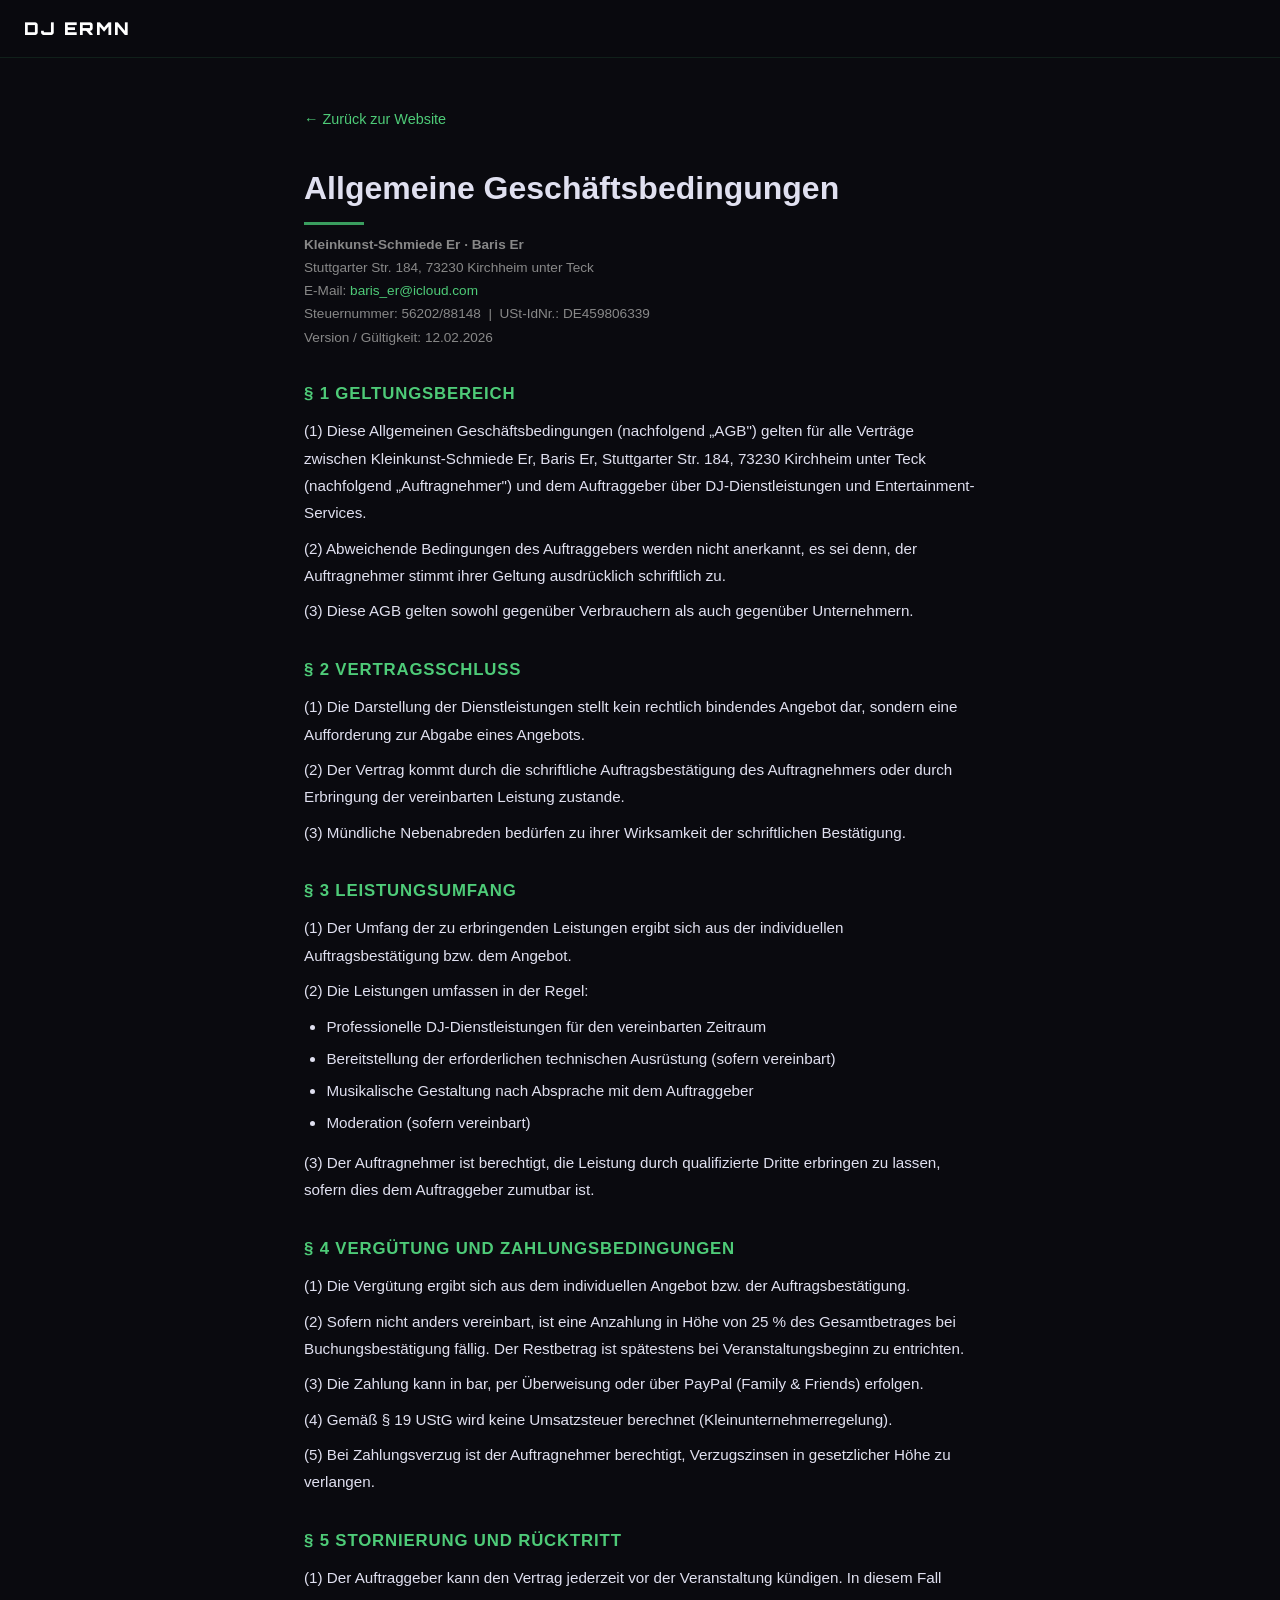
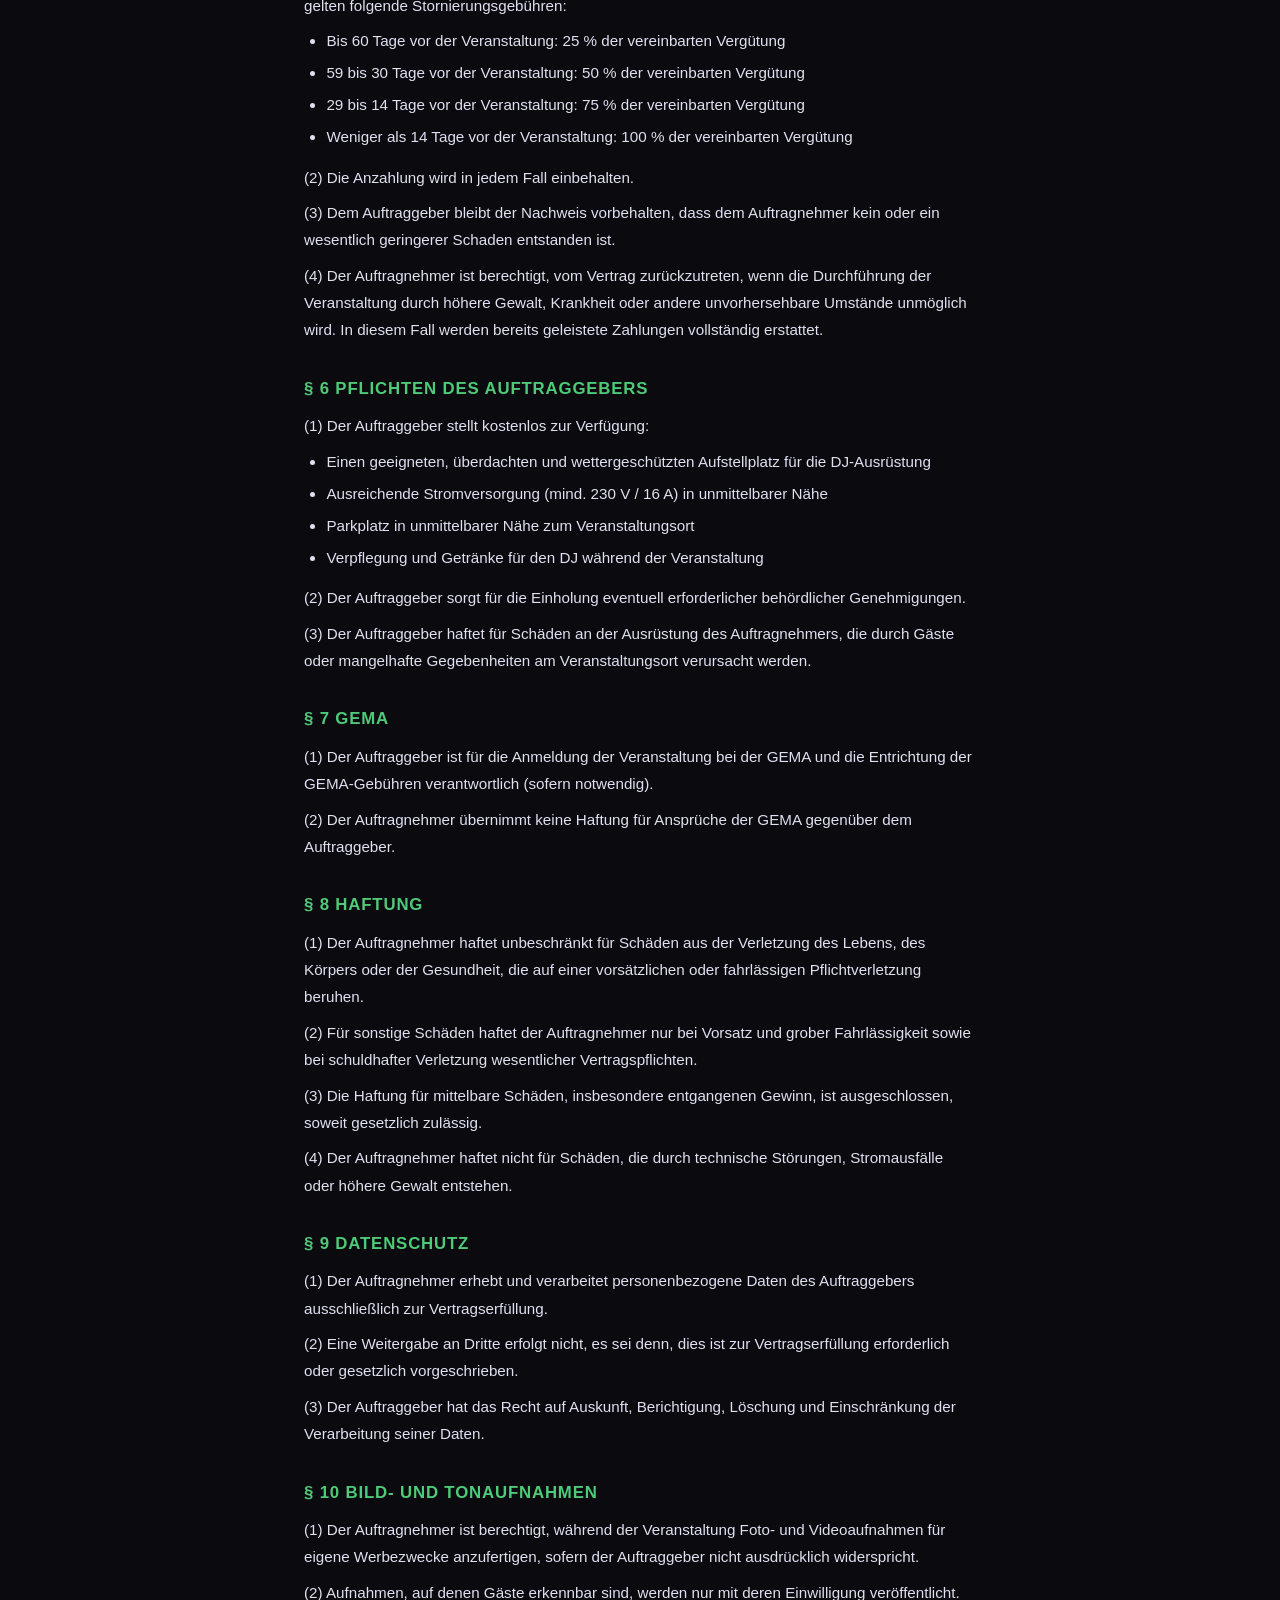
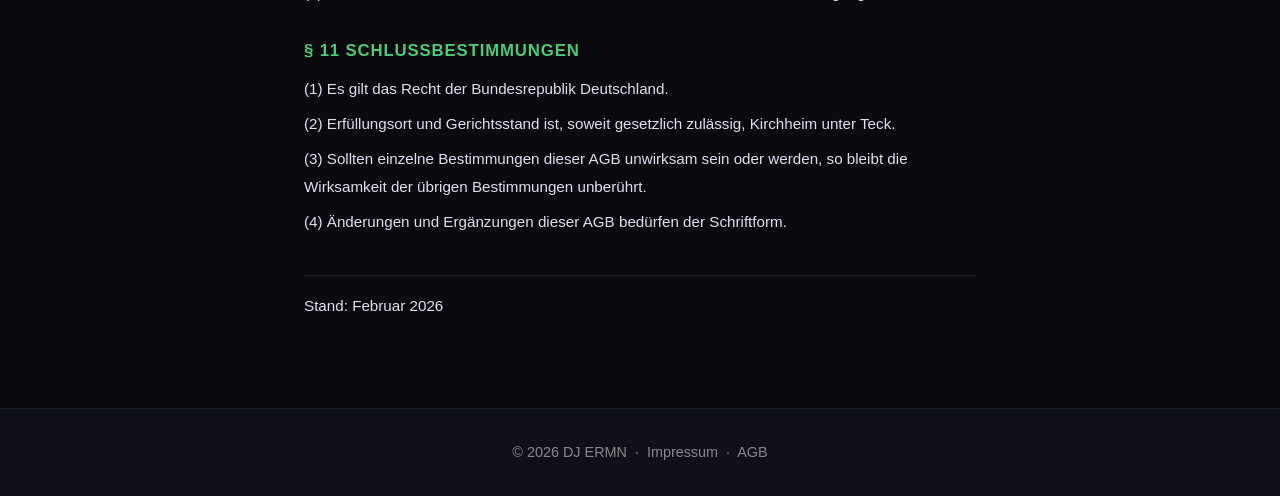
<file: agb.html>
<!DOCTYPE html>
<html lang="de">
<head>
  <meta charset="UTF-8" />
  <meta name="viewport" content="width=device-width, initial-scale=1.0, maximum-scale=1.0, user-scalable=no" />
  <title>AGB – DJ ERMN</title>
  <meta name="robots" content="noindex, follow" />
  <link rel="stylesheet" href="style.css?v=20260329" />
  <link href="https://fonts.googleapis.com/css2?family=Orbitron:wght@700;900&display=swap" rel="stylesheet" />
  <style>
    .agb-wrap {
      max-width: 720px;
      margin: 0 auto;
      padding: 3rem 1.5rem 5rem;
    }
    .agb-wrap h1 {
      font-family: Arial, sans-serif;
      font-weight: 800;
      font-size: 2rem;
      margin-bottom: 0.2rem;
    }
    .agb-wrap h1::after {
      content: '';
      display: block;
      width: 60px;
      height: 3px;
      background: var(--accent);
      margin-top: 0.5rem;
      margin-bottom: 0.5rem;
    }
    .agb-meta {
      color: var(--muted);
      font-size: 0.85rem;
      margin-bottom: 2rem;
      line-height: 1.7;
    }
    .agb-wrap h2 {
      font-family: Arial, sans-serif;
      font-weight: 700;
      font-size: 1.05rem;
      color: var(--accent-bright);
      margin: 2rem 0 0.6rem;
      text-transform: uppercase;
      letter-spacing: 0.05em;
    }
    .agb-wrap p, .agb-wrap address {
      font-style: normal;
      color: var(--text);
      line-height: 1.8;
      font-size: 0.95rem;
      margin-bottom: 0.5rem;
    }
    .agb-wrap ul {
      color: var(--text);
      font-size: 0.95rem;
      line-height: 1.8;
      padding-left: 1.4rem;
      margin: 0.4rem 0 0.8rem;
    }
    .agb-wrap ul li {
      margin-bottom: 0.3rem;
    }
    .agb-wrap a {
      color: var(--accent-bright);
      text-decoration: none;
    }
    .agb-wrap a:hover { text-decoration: underline; }
    .back-link {
      display: inline-flex;
      align-items: center;
      gap: 0.5rem;
      color: var(--muted);
      font-size: 0.9rem;
      text-decoration: none;
      margin-bottom: 2rem;
      transition: color 0.2s;
    }
    .back-link:hover { color: #fff; }
    .agb-stand {
      margin-top: 2.5rem;
      color: var(--muted);
      font-size: 0.85rem;
      border-top: 1px solid rgba(255,255,255,0.08);
      padding-top: 1rem;
    }
  </style>
</head>
<body>

  <!-- NAV -->
  <nav class="navbar">
    <a class="nav-logo" href="index.html">DJ ERMN</a>
  </nav>

  <main class="agb-wrap">

    <a href="index.html" class="back-link">← Zurück zur Website</a>

    <h1>Allgemeine Geschäftsbedingungen</h1>

    <div class="agb-meta">
      <strong>Kleinkunst-Schmiede Er · Baris Er</strong><br />
      Stuttgarter Str. 184, 73230 Kirchheim unter Teck<br />
      E-Mail: <a href="mailto:baris_er@icloud.com">baris_er@icloud.com</a><br />
      Steuernummer: 56202/88148 &nbsp;|&nbsp; USt-IdNr.: DE459806339<br />
      Version / Gültigkeit: 12.02.2026
    </div>

    <h2>§ 1 Geltungsbereich</h2>
    <p>(1) Diese Allgemeinen Geschäftsbedingungen (nachfolgend „AGB") gelten für alle Verträge zwischen Kleinkunst-Schmiede Er, Baris Er, Stuttgarter Str. 184, 73230 Kirchheim unter Teck (nachfolgend „Auftragnehmer") und dem Auftraggeber über DJ-Dienstleistungen und Entertainment-Services.</p>
    <p>(2) Abweichende Bedingungen des Auftraggebers werden nicht anerkannt, es sei denn, der Auftragnehmer stimmt ihrer Geltung ausdrücklich schriftlich zu.</p>
    <p>(3) Diese AGB gelten sowohl gegenüber Verbrauchern als auch gegenüber Unternehmern.</p>

    <h2>§ 2 Vertragsschluss</h2>
    <p>(1) Die Darstellung der Dienstleistungen stellt kein rechtlich bindendes Angebot dar, sondern eine Aufforderung zur Abgabe eines Angebots.</p>
    <p>(2) Der Vertrag kommt durch die schriftliche Auftragsbestätigung des Auftragnehmers oder durch Erbringung der vereinbarten Leistung zustande.</p>
    <p>(3) Mündliche Nebenabreden bedürfen zu ihrer Wirksamkeit der schriftlichen Bestätigung.</p>

    <h2>§ 3 Leistungsumfang</h2>
    <p>(1) Der Umfang der zu erbringenden Leistungen ergibt sich aus der individuellen Auftragsbestätigung bzw. dem Angebot.</p>
    <p>(2) Die Leistungen umfassen in der Regel:</p>
    <ul>
      <li>Professionelle DJ-Dienstleistungen für den vereinbarten Zeitraum</li>
      <li>Bereitstellung der erforderlichen technischen Ausrüstung (sofern vereinbart)</li>
      <li>Musikalische Gestaltung nach Absprache mit dem Auftraggeber</li>
      <li>Moderation (sofern vereinbart)</li>
    </ul>
    <p>(3) Der Auftragnehmer ist berechtigt, die Leistung durch qualifizierte Dritte erbringen zu lassen, sofern dies dem Auftraggeber zumutbar ist.</p>

    <h2>§ 4 Vergütung und Zahlungsbedingungen</h2>
    <p>(1) Die Vergütung ergibt sich aus dem individuellen Angebot bzw. der Auftragsbestätigung.</p>
    <p>(2) Sofern nicht anders vereinbart, ist eine Anzahlung in Höhe von 25 % des Gesamtbetrages bei Buchungsbestätigung fällig. Der Restbetrag ist spätestens bei Veranstaltungsbeginn zu entrichten.</p>
    <p>(3) Die Zahlung kann in bar, per Überweisung oder über PayPal (Family &amp; Friends) erfolgen.</p>
    <p>(4) Gemäß § 19 UStG wird keine Umsatzsteuer berechnet (Kleinunternehmerregelung).</p>
    <p>(5) Bei Zahlungsverzug ist der Auftragnehmer berechtigt, Verzugszinsen in gesetzlicher Höhe zu verlangen.</p>

    <h2>§ 5 Stornierung und Rücktritt</h2>
    <p>(1) Der Auftraggeber kann den Vertrag jederzeit vor der Veranstaltung kündigen. In diesem Fall gelten folgende Stornierungsgebühren:</p>
    <ul>
      <li>Bis 60 Tage vor der Veranstaltung: 25 % der vereinbarten Vergütung</li>
      <li>59 bis 30 Tage vor der Veranstaltung: 50 % der vereinbarten Vergütung</li>
      <li>29 bis 14 Tage vor der Veranstaltung: 75 % der vereinbarten Vergütung</li>
      <li>Weniger als 14 Tage vor der Veranstaltung: 100 % der vereinbarten Vergütung</li>
    </ul>
    <p>(2) Die Anzahlung wird in jedem Fall einbehalten.</p>
    <p>(3) Dem Auftraggeber bleibt der Nachweis vorbehalten, dass dem Auftragnehmer kein oder ein wesentlich geringerer Schaden entstanden ist.</p>
    <p>(4) Der Auftragnehmer ist berechtigt, vom Vertrag zurückzutreten, wenn die Durchführung der Veranstaltung durch höhere Gewalt, Krankheit oder andere unvorhersehbare Umstände unmöglich wird. In diesem Fall werden bereits geleistete Zahlungen vollständig erstattet.</p>

    <h2>§ 6 Pflichten des Auftraggebers</h2>
    <p>(1) Der Auftraggeber stellt kostenlos zur Verfügung:</p>
    <ul>
      <li>Einen geeigneten, überdachten und wettergeschützten Aufstellplatz für die DJ-Ausrüstung</li>
      <li>Ausreichende Stromversorgung (mind. 230 V / 16 A) in unmittelbarer Nähe</li>
      <li>Parkplatz in unmittelbarer Nähe zum Veranstaltungsort</li>
      <li>Verpflegung und Getränke für den DJ während der Veranstaltung</li>
    </ul>
    <p>(2) Der Auftraggeber sorgt für die Einholung eventuell erforderlicher behördlicher Genehmigungen.</p>
    <p>(3) Der Auftraggeber haftet für Schäden an der Ausrüstung des Auftragnehmers, die durch Gäste oder mangelhafte Gegebenheiten am Veranstaltungsort verursacht werden.</p>

    <h2>§ 7 GEMA</h2>
    <p>(1) Der Auftraggeber ist für die Anmeldung der Veranstaltung bei der GEMA und die Entrichtung der GEMA-Gebühren verantwortlich (sofern notwendig).</p>
    <p>(2) Der Auftragnehmer übernimmt keine Haftung für Ansprüche der GEMA gegenüber dem Auftraggeber.</p>

    <h2>§ 8 Haftung</h2>
    <p>(1) Der Auftragnehmer haftet unbeschränkt für Schäden aus der Verletzung des Lebens, des Körpers oder der Gesundheit, die auf einer vorsätzlichen oder fahrlässigen Pflichtverletzung beruhen.</p>
    <p>(2) Für sonstige Schäden haftet der Auftragnehmer nur bei Vorsatz und grober Fahrlässigkeit sowie bei schuldhafter Verletzung wesentlicher Vertragspflichten.</p>
    <p>(3) Die Haftung für mittelbare Schäden, insbesondere entgangenen Gewinn, ist ausgeschlossen, soweit gesetzlich zulässig.</p>
    <p>(4) Der Auftragnehmer haftet nicht für Schäden, die durch technische Störungen, Stromausfälle oder höhere Gewalt entstehen.</p>

    <h2>§ 9 Datenschutz</h2>
    <p>(1) Der Auftragnehmer erhebt und verarbeitet personenbezogene Daten des Auftraggebers ausschließlich zur Vertragserfüllung.</p>
    <p>(2) Eine Weitergabe an Dritte erfolgt nicht, es sei denn, dies ist zur Vertragserfüllung erforderlich oder gesetzlich vorgeschrieben.</p>
    <p>(3) Der Auftraggeber hat das Recht auf Auskunft, Berichtigung, Löschung und Einschränkung der Verarbeitung seiner Daten.</p>

    <h2>§ 10 Bild- und Tonaufnahmen</h2>
    <p>(1) Der Auftragnehmer ist berechtigt, während der Veranstaltung Foto- und Videoaufnahmen für eigene Werbezwecke anzufertigen, sofern der Auftraggeber nicht ausdrücklich widerspricht.</p>
    <p>(2) Aufnahmen, auf denen Gäste erkennbar sind, werden nur mit deren Einwilligung veröffentlicht.</p>

    <h2>§ 11 Schlussbestimmungen</h2>
    <p>(1) Es gilt das Recht der Bundesrepublik Deutschland.</p>
    <p>(2) Erfüllungsort und Gerichtsstand ist, soweit gesetzlich zulässig, Kirchheim unter Teck.</p>
    <p>(3) Sollten einzelne Bestimmungen dieser AGB unwirksam sein oder werden, so bleibt die Wirksamkeit der übrigen Bestimmungen unberührt.</p>
    <p>(4) Änderungen und Ergänzungen dieser AGB bedürfen der Schriftform.</p>

    <p class="agb-stand">Stand: Februar 2026</p>

  </main>

  <footer class="footer">
    <p>© 2026 DJ ERMN &nbsp;·&nbsp;
      <a href="impressum.html" style="color:var(--muted);text-decoration:none;">Impressum</a>
      &nbsp;·&nbsp;
      <a href="agb.html" style="color:var(--muted);text-decoration:none;">AGB</a>
    </p>
  </footer>

</body>
</html>
</file>
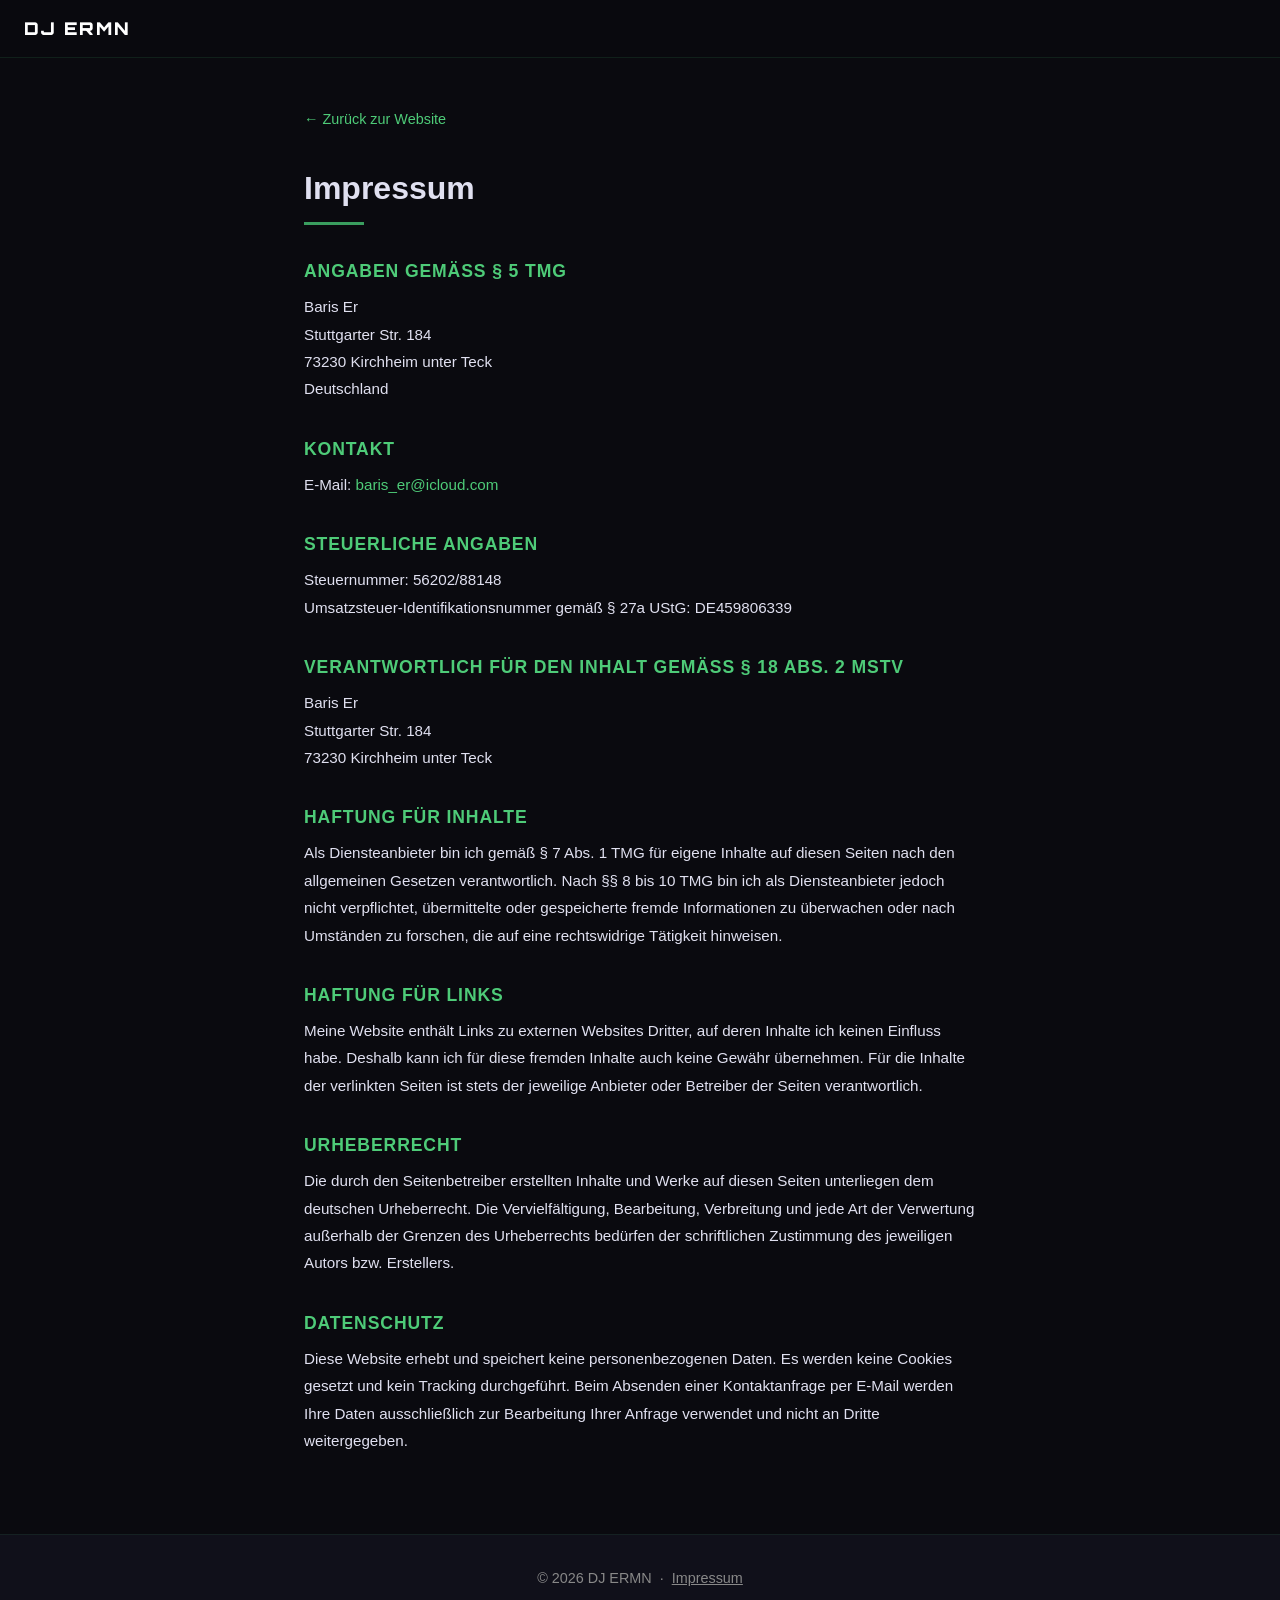
<file: impressum.html>
<!DOCTYPE html>
<html lang="de">
<head>
  <meta charset="UTF-8" />
  <meta name="viewport" content="width=device-width, initial-scale=1.0, maximum-scale=1.0, user-scalable=no" />
  <title>Impressum – DJ ERMN</title>
  <meta name="robots" content="noindex, follow" />
  <link rel="stylesheet" href="style.css" />
  <link href="https://fonts.googleapis.com/css2?family=Orbitron:wght@700;900&display=swap" rel="stylesheet" />
  <style>
    .impressum-wrap {
      max-width: 720px;
      margin: 0 auto;
      padding: 3rem 1.5rem 5rem;
    }
    .impressum-wrap h1 {
      font-family: Arial, sans-serif;
      font-weight: 800;
      font-size: 2rem;
      margin-bottom: 0.4rem;
    }
    .impressum-wrap h1::after {
      content: '';
      display: block;
      width: 60px;
      height: 3px;
      background: var(--accent);
      margin-top: 0.5rem;
      margin-bottom: 2rem;
    }
    .impressum-wrap h2 {
      font-family: Arial, sans-serif;
      font-weight: 700;
      font-size: 1.1rem;
      color: var(--accent-bright);
      margin: 2rem 0 0.5rem;
      text-transform: uppercase;
      letter-spacing: 0.05em;
    }
    .impressum-wrap p, .impressum-wrap address {
      font-style: normal;
      color: var(--text);
      line-height: 1.8;
      font-size: 0.95rem;
    }
    .impressum-wrap a {
      color: var(--accent-bright);
      text-decoration: none;
    }
    .impressum-wrap a:hover { text-decoration: underline; }
    .back-link {
      display: inline-flex;
      align-items: center;
      gap: 0.5rem;
      color: var(--muted);
      font-size: 0.9rem;
      text-decoration: none;
      margin-bottom: 2rem;
      transition: color 0.2s;
    }
    .back-link:hover { color: #fff; }
  </style>
</head>
<body>

  <!-- NAV -->
  <nav class="navbar">
    <a class="nav-logo" href="index.html">DJ ERMN</a>
  </nav>

  <main class="impressum-wrap">

    <a href="index.html" class="back-link">← Zurück zur Website</a>

    <h1>Impressum</h1>

    <h2>Angaben gemäß § 5 TMG</h2>
    <address>
      Baris Er<br />
      Stuttgarter Str. 184<br />
      73230 Kirchheim unter Teck<br />
      Deutschland
    </address>

    <h2>Kontakt</h2>
    <p>
      E-Mail: <a href="mailto:baris_er@icloud.com">baris_er@icloud.com</a>
    </p>

    <h2>Steuerliche Angaben</h2>
    <p>
      Steuernummer: 56202/88148<br />
      Umsatzsteuer-Identifikationsnummer gemäß § 27a UStG: DE459806339
    </p>

    <h2>Verantwortlich für den Inhalt gemäß § 18 Abs. 2 MStV</h2>
    <address>
      Baris Er<br />
      Stuttgarter Str. 184<br />
      73230 Kirchheim unter Teck
    </address>

    <h2>Haftung für Inhalte</h2>
    <p>
      Als Diensteanbieter bin ich gemäß § 7 Abs. 1 TMG für eigene Inhalte auf diesen Seiten nach den
      allgemeinen Gesetzen verantwortlich. Nach §§ 8 bis 10 TMG bin ich als Diensteanbieter jedoch nicht
      verpflichtet, übermittelte oder gespeicherte fremde Informationen zu überwachen oder nach Umständen
      zu forschen, die auf eine rechtswidrige Tätigkeit hinweisen.
    </p>

    <h2>Haftung für Links</h2>
    <p>
      Meine Website enthält Links zu externen Websites Dritter, auf deren Inhalte ich keinen Einfluss habe.
      Deshalb kann ich für diese fremden Inhalte auch keine Gewähr übernehmen. Für die Inhalte der
      verlinkten Seiten ist stets der jeweilige Anbieter oder Betreiber der Seiten verantwortlich.
    </p>

    <h2>Urheberrecht</h2>
    <p>
      Die durch den Seitenbetreiber erstellten Inhalte und Werke auf diesen Seiten unterliegen dem deutschen
      Urheberrecht. Die Vervielfältigung, Bearbeitung, Verbreitung und jede Art der Verwertung außerhalb der
      Grenzen des Urheberrechts bedürfen der schriftlichen Zustimmung des jeweiligen Autors bzw. Erstellers.
    </p>

    <h2>Datenschutz</h2>
    <p>
      Diese Website erhebt und speichert keine personenbezogenen Daten. Es werden keine Cookies gesetzt
      und kein Tracking durchgeführt. Beim Absenden einer Kontaktanfrage per E-Mail werden Ihre Daten
      ausschließlich zur Bearbeitung Ihrer Anfrage verwendet und nicht an Dritte weitergegeben.
    </p>

  </main>

  <footer class="footer">
    <p>© 2026 DJ ERMN &nbsp;·&nbsp; <a href="impressum.html" style="color:var(--muted)">Impressum</a></p>
  </footer>

</body>
</html>
</file>
<file: style.css>
* {
  margin: 0;
  padding: 0;
  box-sizing: border-box;
  touch-action: pan-x pan-y;
}

:root {
  --accent: #3a9e5f;
  --accent-bright: #4ecb78;
  --accent2: #ff2d78;
  --bg: #0a0a0f;
  --bg2: #10101a;
  --text: #e0e0f0;
  --muted: #888;
  --green: #4ecb78;
  --yellow: #ffd700;
  --red: #ff4444;
}

html {
  scroll-behavior: smooth;
}

body {
  font-family: Arial, sans-serif;
  background: var(--bg);
  color: var(--text);
  font-size: 1rem;
  line-height: 1.6;
}

/* ── COOKIE BANNER ────────────────────────────────── */
/* ── COOKIE OVERLAY ───────────────────────────────── */
.cookie-overlay {
  display: none;
  position: fixed;
  inset: 0;
  z-index: 9999;
  background: rgba(0,0,0,0.82);
  backdrop-filter: blur(6px);
  align-items: center;
  justify-content: center;
  padding: 1.5rem;
  opacity: 0;
  transition: opacity 0.4s ease;
}

.cookie-overlay.cookie-hide {
  opacity: 0 !important;
}

.cookie-modal {
  background: #13131f;
  border: 1px solid rgba(58,158,95,0.3);
  border-radius: 12px;
  padding: 2rem;
  max-width: 480px;
  width: 100%;
  box-shadow: 0 20px 60px rgba(0,0,0,0.6);
}

.cookie-modal-icon {
  font-size: 2.5rem;
  margin-bottom: 0.75rem;
}

.cookie-modal-title {
  font-family: Arial, sans-serif;
  font-weight: 800;
  font-size: 1.3rem;
  color: #fff;
  margin-bottom: 0.75rem;
}

.cookie-modal-desc {
  color: var(--muted);
  font-size: 0.87rem;
  line-height: 1.6;
  margin-bottom: 1.5rem;
}

.cookie-modal-desc a {
  color: var(--accent-bright);
  text-decoration: underline;
}

.cookie-options {
  display: flex;
  flex-direction: column;
  gap: 0.75rem;
  margin-bottom: 1.5rem;
}

.cookie-option {
  display: flex;
  align-items: center;
  justify-content: space-between;
  background: rgba(255,255,255,0.04);
  border: 1px solid rgba(255,255,255,0.07);
  border-radius: 8px;
  padding: 0.85rem 1rem;
  cursor: pointer;
  gap: 1rem;
}

.cookie-option.disabled { opacity: 0.5; cursor: default; }

.cookie-option input[type="checkbox"] { display: none; }

.cookie-option-info {
  display: flex;
  flex-direction: column;
  gap: 2px;
  flex: 1;
}

.cookie-option-name {
  font-weight: 700;
  font-size: 0.9rem;
  color: #fff;
}

.cookie-option-desc {
  font-size: 0.75rem;
  color: var(--muted);
}

/* Toggle switch */
.cookie-toggle {
  width: 40px;
  height: 22px;
  border-radius: 999px;
  background: rgba(255,255,255,0.15);
  position: relative;
  flex-shrink: 0;
  transition: background 0.25s;
}

.cookie-toggle::after {
  content: '';
  position: absolute;
  top: 3px;
  left: 3px;
  width: 16px;
  height: 16px;
  border-radius: 50%;
  background: #fff;
  transition: transform 0.25s;
}

.cookie-toggle.locked {
  background: var(--accent);
}

.cookie-toggle.locked::after {
  transform: translateX(18px);
}

.cookie-option input:checked ~ .cookie-toggle {
  background: var(--accent);
}

.cookie-option input:checked ~ .cookie-toggle::after {
  transform: translateX(18px);
}

.cookie-modal-actions {
  display: flex;
  gap: 0.75rem;
  flex-wrap: wrap;
}

.cookie-btn {
  flex: 1;
  min-width: 120px;
  padding: 0.75rem 1rem;
  border: none;
  border-radius: 6px;
  font-family: Arial, sans-serif;
  font-weight: 700;
  font-size: 0.9rem;
  cursor: pointer;
  transition: opacity 0.2s;
}

.cookie-btn:hover { opacity: 0.85; }
.cookie-btn.accept-all { background: var(--accent); color: #000; }
.cookie-btn.save-sel   { background: rgba(255,255,255,0.08); color: #fff; border: 1px solid rgba(255,255,255,0.15); }

/* ── NAV ──────────────────────────────────────────── */
.navbar {
  position: sticky;
  top: 0;
  z-index: 100;
  display: flex;
  align-items: center;
  justify-content: space-between;
  padding: 0.9rem 1.5rem;
  background: rgba(10,10,15,0.95);
  backdrop-filter: blur(10px);
  border-bottom: 1px solid rgba(58,158,95,0.15);
}

.nav-logo {
  font-family: 'Orbitron', sans-serif;
  font-weight: 900;
  font-size: 1.1rem;
  color: #fff;
  text-decoration: none;
  letter-spacing: 0.1em;
}

.nav-links {
  display: flex;
  gap: 1.8rem;
  list-style: none;
}

.nav-links a {
  color: var(--muted);
  text-decoration: none;
  font-size: 0.9rem;
  font-weight: 700;
  text-transform: uppercase;
  letter-spacing: 0.05em;
  transition: color 0.2s;
}

.nav-links a:hover {
  color: var(--accent-bright);
}

/* Hamburger button */
.hamburger {
  display: none;
  flex-direction: column;
  gap: 5px;
  background: none;
  border: none;
  cursor: pointer;
  padding: 4px;
}

.hamburger span {
  display: block;
  width: 24px;
  height: 2px;
  background: #fff;
  border-radius: 2px;
  transition: all 0.3s ease;
  transform-origin: center;
}

.hamburger.open span:nth-child(1) { transform: translateY(7px) rotate(45deg); }
.hamburger.open span:nth-child(2) { opacity: 0; }
.hamburger.open span:nth-child(3) { transform: translateY(-7px) rotate(-45deg); }

@media (max-width: 700px) {
  .hamburger { display: flex; }

  .nav-links {
    display: none;
    flex-direction: column;
    gap: 0;
    position: absolute;
    top: 100%;
    left: 0;
    right: 0;
    background: rgba(10,10,15,0.98);
    border-bottom: 1px solid rgba(58,158,95,0.2);
    padding: 0.5rem 0;
  }

  .nav-links.open { display: flex; }

  .nav-links li a {
    display: block;
    padding: 0.9rem 1.5rem;
    border-bottom: 1px solid rgba(255,255,255,0.05);
  }
}

/* ── HERO ─────────────────────────────────────────── */
.hero {
  position: relative;
  min-height: 100vh;
  display: flex;
  align-items: center;
  justify-content: center;
  text-align: center;
  background:
    radial-gradient(ellipse at 50% 60%, rgba(58,158,95,0.10) 0%, transparent 70%),
    radial-gradient(ellipse at 80% 20%, rgba(255,45,120,0.07) 0%, transparent 60%),
    linear-gradient(160deg, #0a0a0f 0%, #0d0d1f 100%);
  overflow: hidden;
}

.hero::before {
  content: '';
  position: absolute;
  inset: 0;
  background: repeating-linear-gradient(
    0deg,
    transparent,
    transparent 2px,
    rgba(58,158,95,0.02) 2px,
    rgba(58,158,95,0.02) 4px
  );
  pointer-events: none;
}

.hero-overlay {
  position: absolute;
  inset: 0;
  background: radial-gradient(circle at center, transparent 30%, rgba(10,10,15,0.6) 100%);
}

.hero-content {
  position: relative;
  z-index: 1;
}

.hero-sub {
  font-family: 'Orbitron', sans-serif;
  font-size: 0.75rem;
  letter-spacing: 0.4em;
  color: var(--accent);
  margin-bottom: 1rem;
  text-transform: uppercase;
}

.hero-title {
  font-family: 'Orbitron', sans-serif;
  font-size: clamp(4rem, 15vw, 10rem);
  font-weight: 900;
  letter-spacing: 0.05em;
  line-height: 1;
  background: linear-gradient(135deg, #fff 30%, var(--accent) 70%);
  -webkit-background-clip: text;
  -webkit-text-fill-color: transparent;
  background-clip: text;
  text-shadow: none;
  margin-bottom: 1rem;
}

.hero-tagline {
  font-size: 1.2rem;
  letter-spacing: 0.2em;
  color: var(--muted);
  margin-bottom: 2.5rem;
  text-transform: uppercase;
}

.hero-location {
  font-size: 0.85rem;
  color: var(--accent-bright);
  letter-spacing: 0.1em;
  margin-bottom: 2rem;
}

.btn {
  display: inline-block;
  padding: 0.85rem 2.5rem;
  background: transparent;
  border: 2px solid var(--accent);
  color: var(--accent);
  font-family: 'Orbitron', sans-serif;
  font-size: 0.85rem;
  letter-spacing: 0.2em;
  text-decoration: none;
  text-transform: uppercase;
  cursor: pointer;
  transition: all 0.3s ease;
  clip-path: polygon(8px 0%, 100% 0%, calc(100% - 8px) 100%, 0% 100%);
}

.btn:hover {
  background: var(--accent);
  color: var(--bg);
  box-shadow: 0 0 30px rgba(58,158,95,0.4);
}

/* ── SECTIONS ─────────────────────────────────────── */
.section {
  padding: 4rem 1.5rem;
}

.section.dark {
  background: var(--bg2);
}

.container {
  max-width: 1100px;
  margin: 0 auto;
}

@media (max-width: 700px) {
  .section { padding: 2.5rem 1rem; }
  .hero { min-height: 85vh; }
}

.section-title {
  font-family: Arial, sans-serif;
  font-weight: 800;
  font-size: 2rem;
  letter-spacing: 0.05em;
  margin-bottom: 0.5rem;
  position: relative;
  display: inline-block;
}

.section-title::after {
  content: '';
  display: block;
  width: 60px;
  height: 3px;
  background: var(--accent);
  margin-top: 0.5rem;
}

.section-sub {
  color: var(--muted);
  margin-bottom: 3rem;
  margin-top: 1rem;
  font-size: 1.05rem;
}

/* ── ABOUT ────────────────────────────────────────── */
.about-grid {
  display: grid;
  grid-template-columns: 1fr 1fr;
  gap: 3rem;
  align-items: center;
}

@media (max-width: 700px) {
  .about-grid { grid-template-columns: 1fr; }
}

.about-text p {
  font-size: 1.1rem;
  color: var(--text);
  line-height: 1.8;
}

.equipment-box {
  background: linear-gradient(135deg, rgba(58,158,95,0.07), rgba(255,45,120,0.05));
  border: 1px solid rgba(58,158,95,0.3);
  border-radius: 4px;
  padding: 2rem;
  text-align: left;
  clip-path: polygon(12px 0%, 100% 0%, calc(100% - 12px) 100%, 0% 100%);
}

.eq-list {
  display: flex;
  flex-direction: column;
  gap: 0.75rem;
  margin-top: 1rem;
}

.eq-item {
  display: flex;
  align-items: center;
  gap: 0.75rem;
  background: rgba(255,255,255,0.04);
  border-radius: 6px;
  padding: 0.7rem 1rem;
  border-left: 3px solid var(--accent);
}

.eq-item-icon {
  font-size: 1.4rem;
  flex-shrink: 0;
}

.eq-item-info {
  display: flex;
  flex-direction: column;
}

.eq-item-name {
  font-weight: 700;
  font-size: 0.95rem;
  color: #fff;
}

.eq-item-desc {
  font-size: 0.78rem;
  color: var(--muted);
}

/* ── GENRES ───────────────────────────────────────── */
.genre-grid {
  display: grid;
  grid-template-columns: repeat(3, 1fr);
  gap: 2rem;
}

@media (max-width: 800px) {
  .genre-grid { grid-template-columns: 1fr; }
}

.genre-col-title {
  font-family: 'Orbitron', sans-serif;
  font-size: 0.8rem;
  letter-spacing: 0.25em;
  text-transform: uppercase;
  margin-bottom: 1.5rem;
}

.genre-col-title.green { color: var(--green); }
.genre-col-title.yellow { color: var(--yellow); }
.genre-col-title.red { color: var(--red); }

.genre-card {
  background: rgba(255,255,255,0.03);
  border-left: 3px solid;
  padding: 1rem 1.2rem;
  margin-bottom: 1rem;
  border-radius: 2px;
}

.genre-card.strong { border-color: var(--green); }
.genre-card.medium { border-color: var(--yellow); }
.genre-card.none   { border-color: var(--red); opacity: 0.5; }

.genre-name {
  display: block;
  font-size: 1.1rem;
  font-weight: 600;
  margin-bottom: 0.5rem;
  letter-spacing: 0.05em;
}

.bar-wrap {
  background: rgba(255,255,255,0.07);
  border-radius: 999px;
  height: 6px;
  overflow: hidden;
  margin-bottom: 0.3rem;
}

.bar {
  height: 100%;
  background: linear-gradient(90deg, var(--green), var(--accent));
  border-radius: 999px;
  animation: fillBar 1.5s ease forwards;
}

.bar.med {
  background: linear-gradient(90deg, var(--yellow), #ff9900);
}

@keyframes fillBar {
  from { width: 0 !important; }
}

.bar-label {
  font-size: 0.8rem;
  color: var(--muted);
}

/* ── VIDEO ACCORDION ──────────────────────────────── */
.video-accordion {
  max-width: 720px;
}

.video-thumb-wrap {
  position: relative;
  cursor: pointer;
  border-radius: 10px;
  overflow: hidden;
  border: 1px solid rgba(58,158,95,0.25);
}

.video-thumb-wrap img {
  width: 100%;
  display: block;
  transition: transform 0.3s ease;
}

.video-thumb-wrap:hover img {
  transform: scale(1.03);
}

.video-play-btn {
  position: absolute;
  top: 50%;
  left: 50%;
  transform: translate(-50%, -60%);
  width: 70px;
  height: 70px;
  filter: drop-shadow(0 4px 16px rgba(0,0,0,0.6));
  transition: transform 0.2s ease;
}

.video-thumb-wrap:hover .video-play-btn {
  transform: translate(-50%, -60%) scale(1.1);
}

.video-thumb-label {
  position: absolute;
  bottom: 0;
  left: 0;
  right: 0;
  padding: 1.5rem 1rem 1rem;
  background: linear-gradient(transparent, rgba(0,0,0,0.8));
}

.video-thumb-label p {
  color: #fff;
  font-weight: 700;
  font-size: 1rem;
  margin-top: 4px;
}

.video-player-wrap {
  border-radius: 10px;
  overflow: hidden;
  border: 1px solid rgba(58,158,95,0.25);
}

.video-close-btn {
  display: block;
  width: 100%;
  padding: 0.7rem;
  background: rgba(255,255,255,0.05);
  border: none;
  color: var(--muted);
  font-family: Arial, sans-serif;
  font-size: 0.85rem;
  cursor: pointer;
  transition: background 0.2s;
}

.video-close-btn:hover {
  background: rgba(255,255,255,0.1);
  color: #fff;
}

.video-player-wrap .video-wrap {
  position: relative;
  padding-top: 56.25%;
}

.video-player-wrap .video-wrap iframe {
  position: absolute;
  inset: 0;
  width: 100%;
  height: 100%;
  border: none;
}

/* ── CONTACT ──────────────────────────────────────── */
.contact-row {
  display: flex;
  gap: 1.2rem;
  flex-wrap: wrap;
  margin-bottom: 1.5rem;
}

.contact-box {
  display: flex;
  align-items: center;
  gap: 1.2rem;
  background: rgba(58,158,95,0.07);
  border: 1px solid rgba(58,158,95,0.3);
  border-radius: 8px;
  padding: 1.5rem 2rem;
  flex: 1 1 260px;
  max-width: 480px;
  transition: background 0.2s, border-color 0.2s;
}

.contact-box:hover {
  background: rgba(58,158,95,0.15);
  border-color: rgba(58,158,95,0.6);
}

.contact-icon {
  font-size: 2rem;
  flex-shrink: 0;
}

.contact-box p {
  color: var(--muted);
  font-size: 0.9rem;
  margin-bottom: 0.3rem;
}

.contact-box a {
  color: #ffffff;
  font-size: 1.15rem;
  font-weight: 700;
  text-decoration: none;
  letter-spacing: 0.02em;
}

.contact-box a:hover {
  text-decoration: underline;
}

.contact-teaser {
  color: var(--fg);
  font-size: 1rem;
  font-weight: 600;
}

.contact-box--clickable {
  cursor: pointer;
  transition: background 0.2s, border-color 0.2s;
}

.contact-box--clickable:hover {
  background: rgba(58,158,95,0.15);
  border-color: rgba(58,158,95,0.6);
}

.contact-box--clickable[aria-expanded="true"] .pricing-arrow {
  transform: rotate(180deg);
}
/* ── PRICING DETAILS ──────────────────────────────── */
.pricing-arrow {
  width: 1.1rem;
  height: 1.1rem;
  margin-left: auto;
  transition: transform 0.3s ease;
  flex-shrink: 0;
  color: var(--accent-bright);
}
.pricing-details {
  display: grid;
  grid-template-rows: 0fr;
  transition: grid-template-rows 0.35s ease;
  overflow: hidden;
}

.pricing-details.open {
  grid-template-rows: 1fr;
}

.pricing-details > * {
  overflow: hidden;
}

.pricing-grid {
  display: grid;
  grid-template-columns: repeat(auto-fill, minmax(240px, 1fr));
  gap: 0.9rem;
  margin-top: 1.2rem;
}

.pricing-item {
  background: rgba(255,255,255,0.04);
  border: 1px solid rgba(255,255,255,0.08);
  border-radius: 8px;
  padding: 1rem 1.2rem;
  display: flex;
  flex-direction: column;
  gap: 0.4rem;
}

.pricing-label {
  color: var(--muted);
  font-size: 0.85rem;
}

.pricing-value {
  color: var(--fg);
  font-size: 1rem;
}

.pricing-note {
  color: var(--muted);
  font-size: 0.9rem;
  margin-top: 1.2rem;
  margin-bottom: 0.5rem;
  line-height: 1.6;
}

/* ── STORIES ──────────────────────────────────────── */
.phone-wrap {
  display: flex;
  justify-content: center;
  padding: 1rem 0 2rem;
}

.phone-frame {
  position: relative;
  width: 320px;
  height: 580px;
  background: #000;
  border-radius: 40px;
  border: 6px solid #222;
  box-shadow:
    0 0 0 2px #333,
    0 30px 80px rgba(0,0,0,0.8),
    0 0 40px rgba(58,158,95,0.15);
  overflow: hidden;
  user-select: none;
}

.phone-notch {
  position: absolute;
  top: 12px;
  left: 50%;
  transform: translateX(-50%);
  width: 100px;
  height: 22px;
  background: #000;
  border-radius: 999px;
  z-index: 20;
  border: 2px solid #222;
}

/* Progress bars */
.story-progress {
  position: absolute;
  top: 42px;
  left: 10px;
  right: 10px;
  display: flex;
  gap: 4px;
  z-index: 15;
}

.progress-seg {
  flex: 1;
  height: 3px;
  background: rgba(255,255,255,0.25);
  border-radius: 999px;
  overflow: hidden;
}

.progress-fill {
  height: 100%;
  width: 0%;
  background: #fff;
  border-radius: 999px;
}

/* Story header */
.story-header {
  position: absolute;
  top: 52px;
  left: 12px;
  right: 12px;
  display: flex;
  align-items: center;
  gap: 8px;
  z-index: 15;
  padding-top: 6px;
}

.story-avatar {
  width: 34px;
  height: 34px;
  border-radius: 50%;
  background: linear-gradient(135deg, var(--accent), var(--accent2));
  display: flex;
  align-items: center;
  justify-content: center;
  font-family: 'Orbitron', sans-serif;
  font-size: 0.5rem;
  font-weight: 700;
  color: #000;
  flex-shrink: 0;
}

.story-meta {
  display: flex;
  flex-direction: column;
  flex: 1;
}

.story-name {
  font-family: 'Orbitron', sans-serif;
  font-size: 0.65rem;
  font-weight: 700;
  color: #fff;
  letter-spacing: 0.05em;
}

.story-time {
  font-size: 0.6rem;
  color: rgba(255,255,255,0.5);
}

.story-close {
  color: rgba(255,255,255,0.6);
  font-size: 0.9rem;
  cursor: pointer;
}

/* Slides */
.story-slides {
  position: absolute;
  inset: 0;
}

.story-slide {
  position: absolute;
  inset: 0;
  display: none;
  flex-direction: column;
}

.story-slide.active {
  display: flex;
}

.story-slide img {
  width: 100%;
  height: 100%;
  object-fit: cover;
  display: block;
}

/* YouTube – full height of phone, video slide has no caption overlap */
.story-slide[data-type="video"] {
  display: none;
  flex-direction: column;
}
.story-slide[data-type="video"].active {
  display: flex;
}

/* YouTube */
.yt-wrap {
  position: absolute;
  inset: 0;
  background: #000;
}

.yt-wrap iframe {
  position: absolute;
  inset: 0;
  width: 100%;
  height: 100%;
  border: none;
}

/* Caption overlay */
.story-caption {
  position: absolute;
  bottom: 0;
  left: 0;
  right: 0;
  padding: 2rem 1rem 1.2rem;
  background: linear-gradient(transparent, rgba(0,0,0,0.75));
  z-index: 5;
}

.story-tag {
  display: inline-block;
  background: rgba(58,158,95,0.2);
  border: 1px solid var(--accent);
  color: var(--accent-bright);
  font-size: 0.65rem;
  letter-spacing: 0.1em;
  padding: 2px 8px;
  border-radius: 999px;
  margin-bottom: 6px;
  font-family: 'Orbitron', sans-serif;
}

.story-caption p {
  color: #fff;
  font-size: 0.85rem;
  font-weight: 600;
}

/* Tap zones */
.tap-zone {
  position: absolute;
  top: 0;
  bottom: 0;
  width: 40%;
  z-index: 10;
  cursor: pointer;
}

.tap-left  { left: 0; }
.tap-right { right: 0; }

/* ── FOOTER ───────────────────────────────────────── */
.footer {
  text-align: center;
  padding: 2rem;
  background: var(--bg2);
  color: var(--muted);
  font-size: 0.9rem;
  border-top: 1px solid rgba(58,158,95,0.12);
}
</file>
